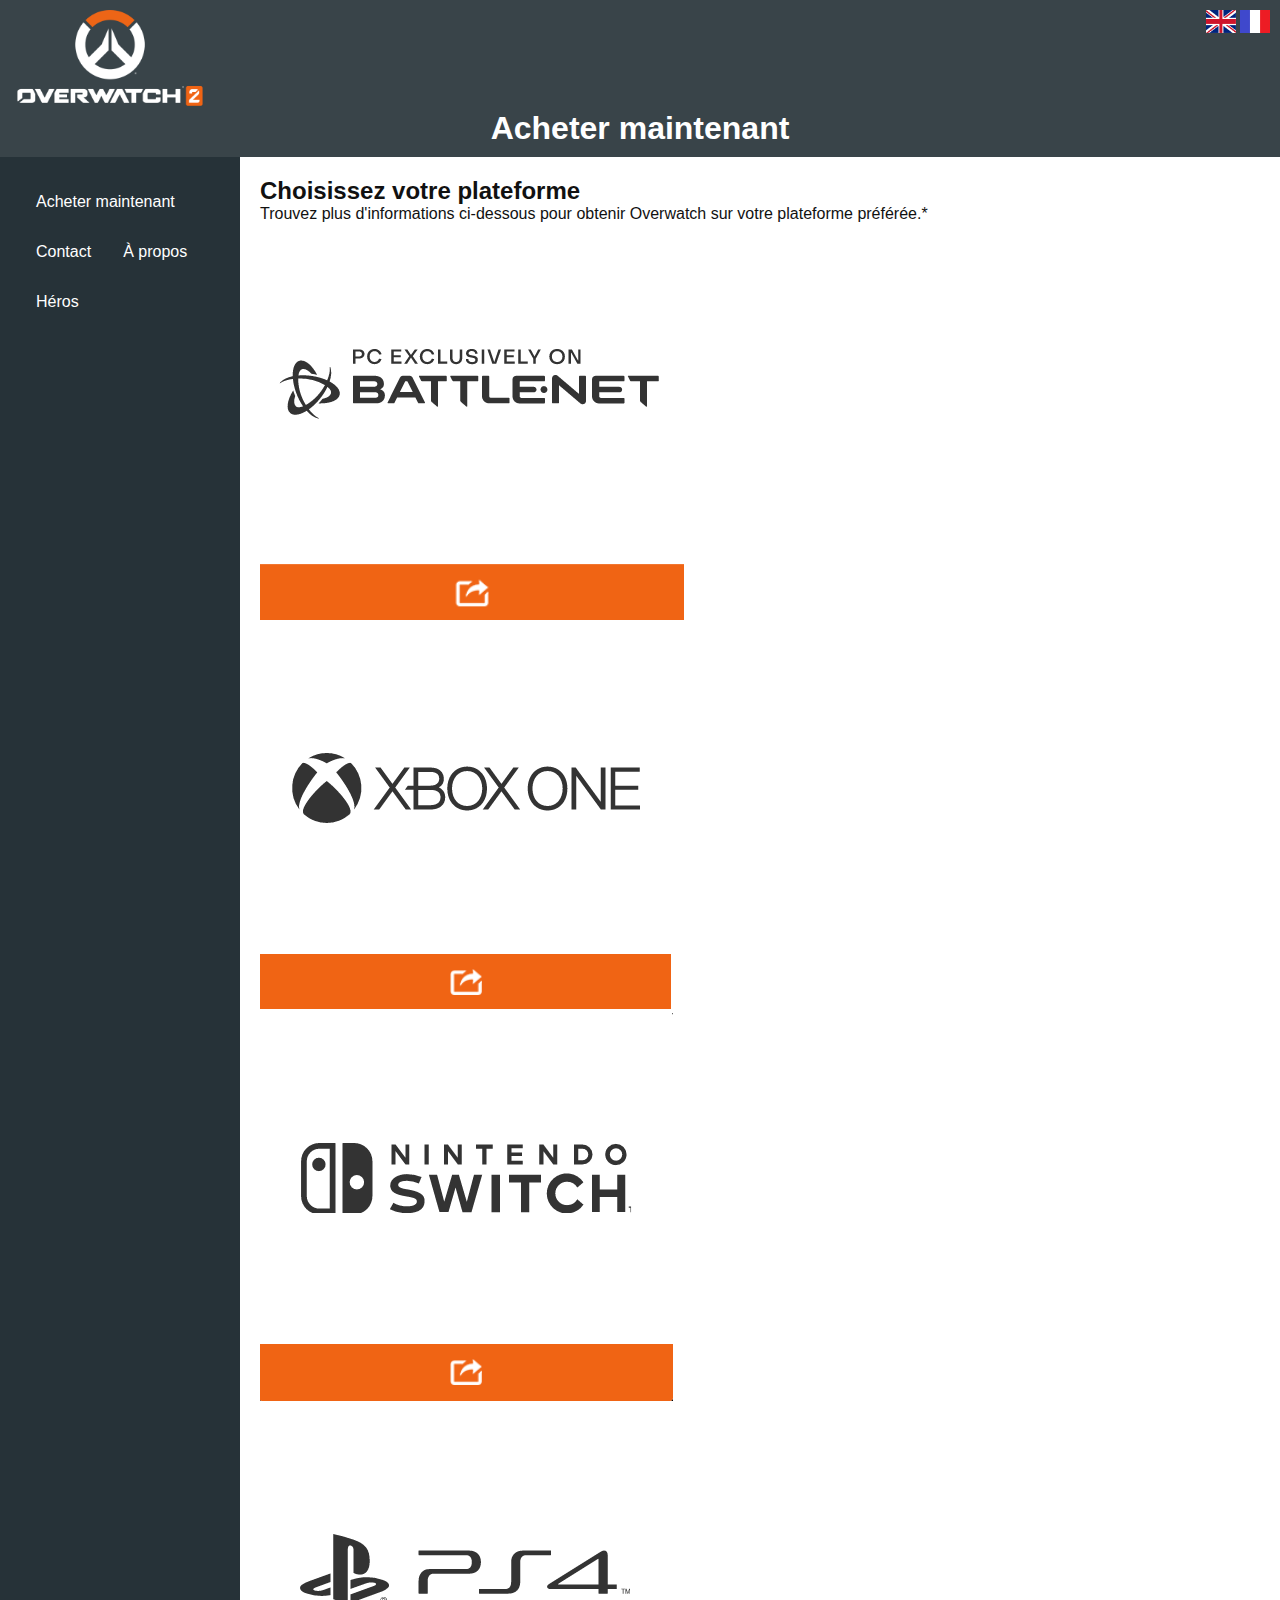
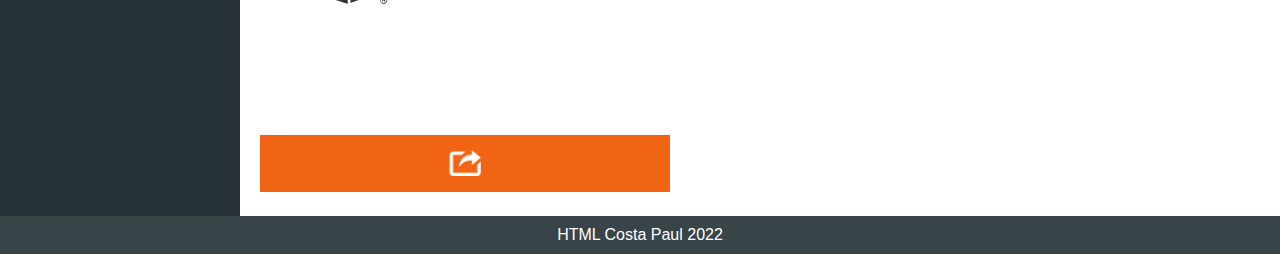
<file: Content/buynow FR.html>
<!DOCTYPE html>
<html lang="fr">

<head>
  <meta charset="UTF-8">
  <meta http-equiv="X-UA-Compatible" content="IE=edge">
  <meta name="viewport" content="width=device-width, initial-scale=1.0">
  <link rel="stylesheet" href="../Media/newstyles.css">
  <link rel="icon" type="image/x-icon" href="../Media/communityIcon_jfc4eclec1151.jpg">
  <title>Overwatch 2</title>
</head>

<body class="hg-page">
  <header class="hg-header">
    <a href="../index FR.html"> <img src="../Media/OW2_Primary_Logo-wide.webp" alt="logo" width="200vw"></a>
    <div style="float: right">
      <a href="buynow.html"> <img src="../Media/MicrosoftTeams-image (1).png" alt="logo" width="30vw"></a>
      <a href="buynow FR.html"> <img src="../Media/MicrosoftTeams-image.png" alt="logo" width="30vw"></a>
    </div>
    <a href="buynow FR.html">
      <h1>Acheter maintenant</h1>
    </a>

  </header>
  <div class="hg-page-body">
    <main class="hg-content">
      <h2>Choisissez votre plateforme</h1>
        <p>Trouvez plus d'informations ci-dessous pour obtenir Overwatch sur votre plateforme préférée.*</p>
        <div class="images">
          <a href="https://eu.shop.battle.net/en-us/product/overwatch?blzcmp=ow_buy_header"><img src="../Media/Pc.png"
              alt=""></a>
          <a href="https://www.microsoft.com/de-lu/p/overwatch-legendary-edition/9p2q994zwb64?rtc=1"><img
              src="../Media/xbox.png" alt=""></a>
          <a href="https://www.nintendo.com/store/products/overwatch-legendary-edition-switch/"><img
              src="../Media/switch.png" alt=""></a>
          <a href="https://store.playstation.com/en-us/product/UP0002-CUSA01842_00-OWLEGENDARY00000"><img
              src="../Media/ps4.png" alt=""></a>
        </div>
    </main>
    <nav class="hg-nav">
      <ul>
        <li><a href="buynow FR.html">Acheter maintenant</a></li>
        <li><a href="contact FR.html">Contact</a></li>
        <li><a href="about FR.html">À propos</a></li>
        <li><a href="heroes FR.html">Héros</a></li>
      </ul>
    </nav>
  </div>

  <footer class="hg-footer">HTML Costa Paul 2022</footer>
</body>

</html>
</file>
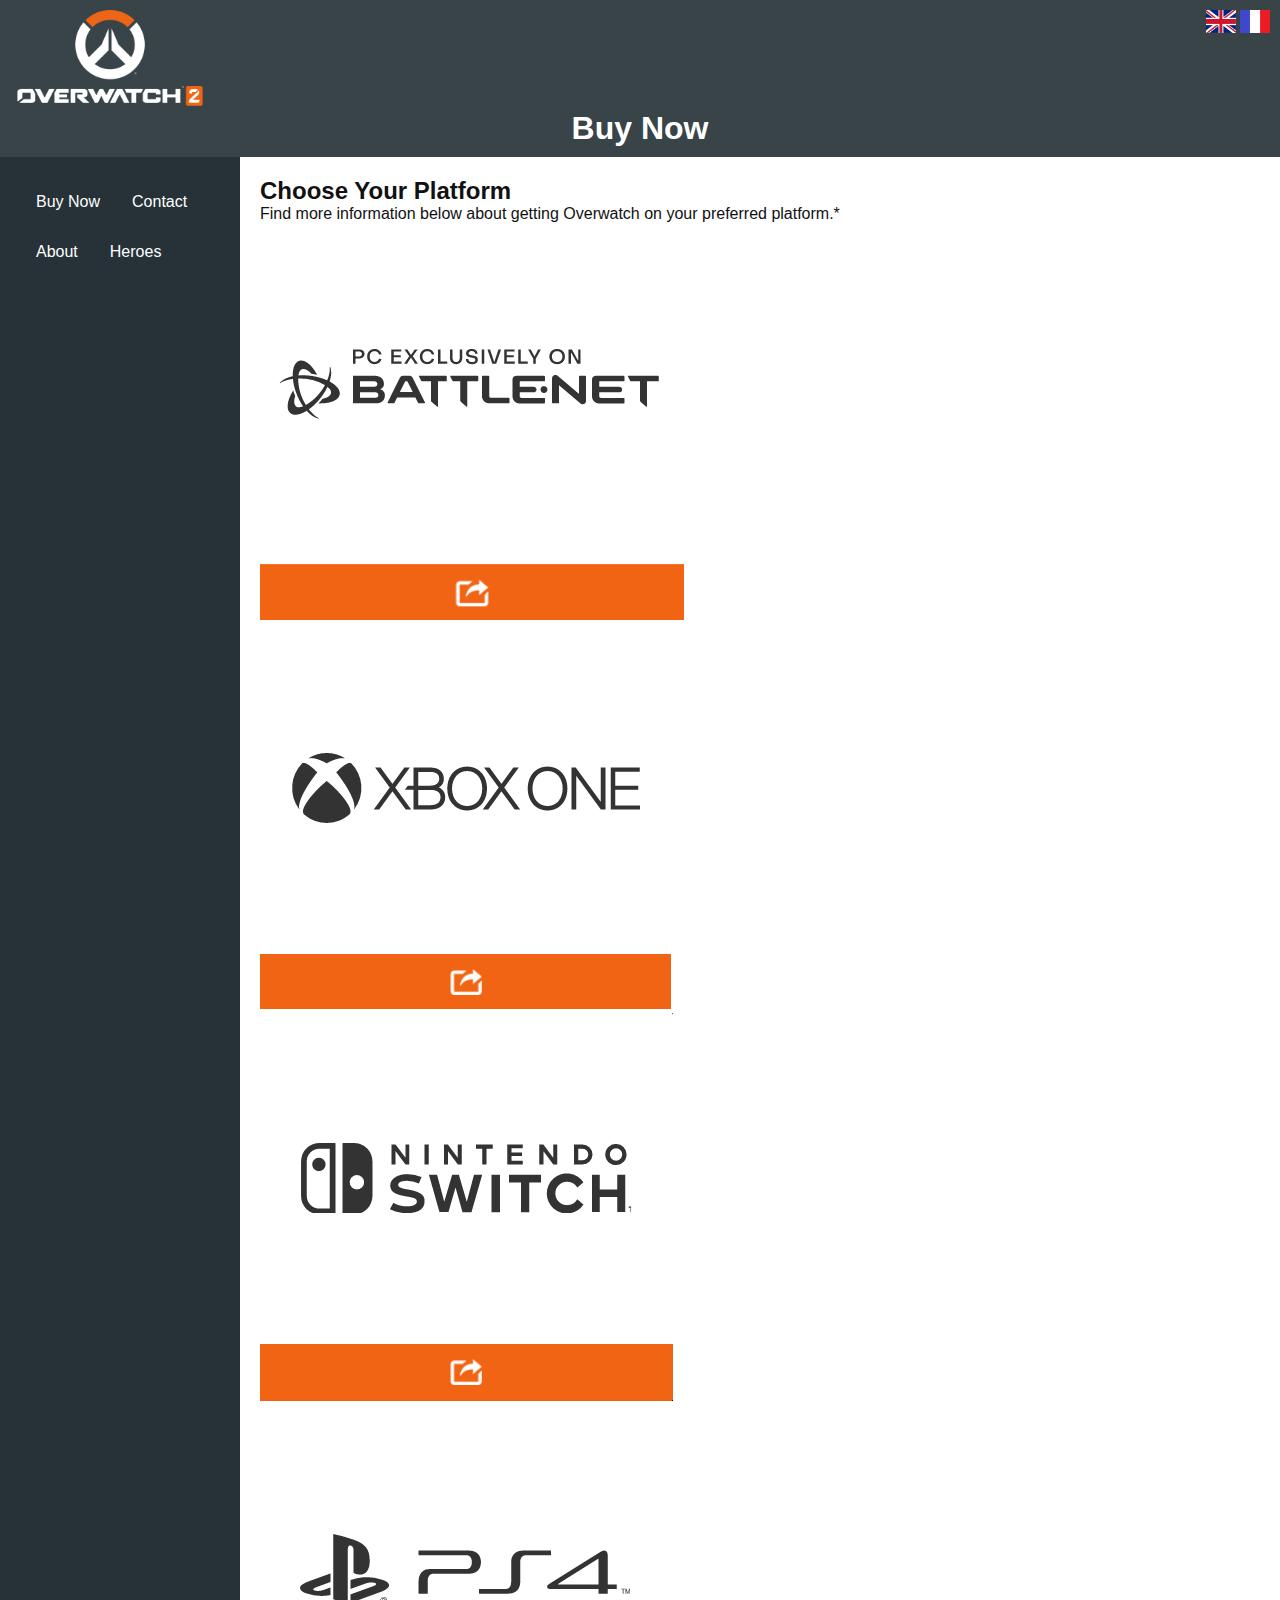
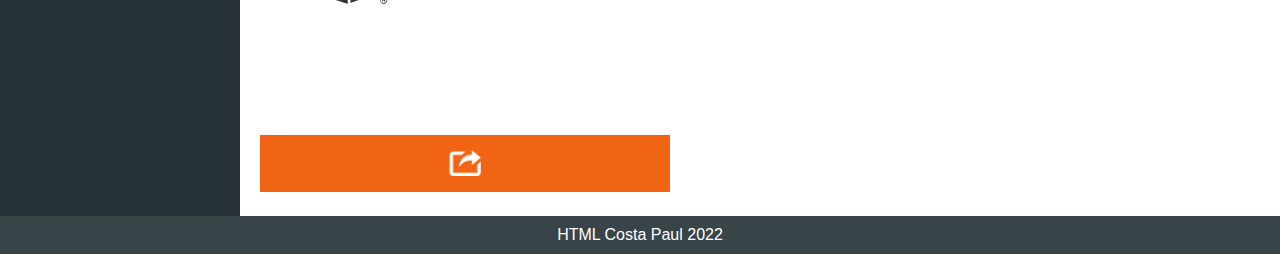
<file: Content/buynow.html>
<!DOCTYPE html>
<html lang="en">

<head>
  <meta charset="UTF-8">
  <meta http-equiv="X-UA-Compatible" content="IE=edge">
  <meta name="viewport" content="width=device-width, initial-scale=1.0">
  <link rel="stylesheet" href="../Media/newstyles.css">
  <link rel="icon" type="image/x-icon" href="../Media/communityIcon_jfc4eclec1151.jpg">
  <title>Overwatch 2</title>
</head>

<body class="hg-page">
  <header class="hg-header">
    <a href="../index.html"> <img src="../Media/OW2_Primary_Logo-wide.webp" alt="logo" width="200vw"></a>
    <div style="float: right">
      <a href="buynow.html"> <img src="../Media/MicrosoftTeams-image (1).png" alt="logo" width="30vw"></a>
      <a href="buynow FR.html"> <img src="../Media/MicrosoftTeams-image.png" alt="logo" width="30vw"></a>
    </div>
    <a href="buynow.html">
      <h1>Buy Now</h1>
    </a>

  </header>
  <div class="hg-page-body">
    <main class="hg-content">
      <h2>Choose Your Platform</h1>
        <p>Find more information below about getting Overwatch on your preferred platform.*</p>
        <div class="images">
          <a href="https://eu.shop.battle.net/en-us/product/overwatch?blzcmp=ow_buy_header"><img src="../Media/Pc.png"
              alt=""></a>
          <a href="https://www.microsoft.com/de-lu/p/overwatch-legendary-edition/9p2q994zwb64?rtc=1"><img
              src="../Media/xbox.png" alt=""></a>
          <a href="https://www.nintendo.com/store/products/overwatch-legendary-edition-switch/"><img
              src="../Media/switch.png" alt=""></a>
          <a href="https://store.playstation.com/en-us/product/UP0002-CUSA01842_00-OWLEGENDARY00000"><img
              src="../Media/ps4.png" alt=""></a>
        </div>
    </main>
    <nav class="hg-nav">
      <ul>
        <li><a href="buynow.html">Buy Now</a></li>
        <li><a href="contact.html">Contact</a></li>
        <li><a href="about.html">About</a></li>
        <li><a href="heroes.html">Heroes</a></li>
      </ul>
    </nav>
  </div>

  <footer class="hg-footer">HTML Costa Paul 2022</footer>
</body>

</html>
</file>
<file: Media/newstyles.css>
/* Global Styles */
* {
  margin: 0;
  padding: 0;
}

body {
  color: #FFF;
  font-family: sans-serif;
}

/* Layout Styles */
.hg-page {
  display: flex;
  min-height: 100vh;
  flex-direction: column;
}

.hg-page-body {
  display: flex;
  flex: 1;
  flex-direction: column;
}

.hg-content {
  background: #FFF;
  padding: 20px;
  color: #111111;
}

.hg-nav {
  background: #263238;
  padding: 20px;
  order: -1;
}

.hg-header,
.hg-footer {
  flex: none;
  background: #394449;
  padding: 10px;
  text-decoration: none;
}

/* Layout responsive */

@media all and (min-width: 768px) {
  .hg-page-body {
    flex-direction: row;
  }

  .hg-content {
    flex: 1;
  }

  .hg-nav {
    flex: 0 0 200px;
  }
}

/* NavList Properties*/

ul {
  list-style-type: none;
  margin: 0;
  padding: 0;
  overflow: hidden;

}

li {
  float: inline-start;
}

li a {
  display: block;
  color: white;
  text-align: center;
  padding: 16px;
  text-decoration: none;
}

li a:hover {
  background-color: #111111;
}

/* Footer CSS */
footer {
  color: white;
  text-align: center;
}

h1 {
  display: block;
  color: white;
  text-align: center;
}

/* Link Class to Eliminate Decoration */
.noDecoration,
a:link,
a:visited {
  text-decoration: none;
}

.images {
  width: 60%;
}
</file>
